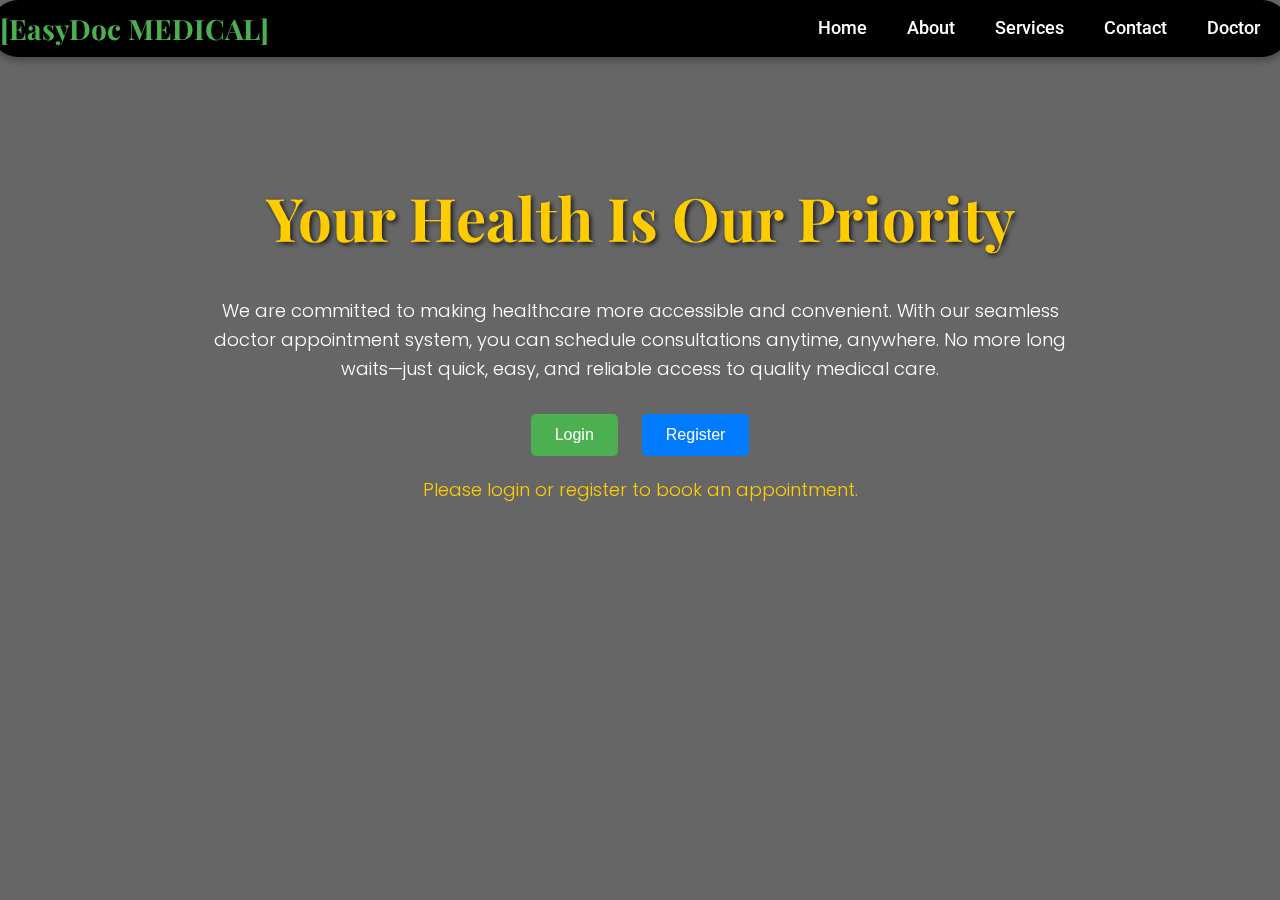
<file: index.html>
<!DOCTYPE html>
<html lang="en">
<head>
    <meta charset="UTF-8">
    <meta name="viewport" content="width=device-width, initial-scale=1.0">
    <title>EasyDoc Medical</title>
    <style>
        @import url('https://fonts.googleapis.com/css2?family=Poppins:wght@300;400;600&family=Playfair+Display:wght@700&family=Roboto:wght@500;700&display=swap');
        
        body {
            margin: 0;
            font-family: 'Poppins', sans-serif;
            overflow: hidden;
        }
        
        .background-slider {
            position: fixed;
            top: 0;
            left: 0;
            width: 100%;
            height: 100vh;
            background-size: cover;
            background-position: center;
            animation: slideshow 15s infinite linear;
        }
        
        @keyframes slideshow {
            0% { background-image: url("1st.png"); }
            25% { background-image: url("2nd.png"); }
            50% { background-image: url("3rd.png"); }
            75% { background-image: url("4th.png"); }
            100% { background-image: url("5th.png"); }
        }
        
        .container {
            position: relative;
            z-index: 1;
            width: 100%;
            height: 100vh;
            display: flex;
            flex-direction: column;
            align-items: center;
            background: rgba(0, 0, 0, 0.6);
            color: white;
        }
        
        header {
            display: flex;
            justify-content: space-between;
            align-items: center;
            width: 100%;
            padding: 10px;
            background: black; /* Fully black background */
            border-radius: 40px;
            box-shadow: 0 4px 8px rgba(0, 0, 0, 0.3);
        }
        
        .logo {
            font-size: 28px;
            font-family: 'Playfair Display', serif;
            font-weight: 700;
            color: #4CAF50;
            text-shadow: 2px 2px 5px rgba(0, 0, 0, 0.8);
        }
        
        nav ul {
            list-style: none;
            display: flex;
            margin: 0;
            padding: 0;
        }
        
        nav ul li {
            margin: 0 20px;
            position: relative;
        }
        
        nav ul li a {
            text-decoration: none;
            font-family: 'Roboto', sans-serif;
            font-size: 18px;
            font-weight: 500;
            color: white;
            transition: color 0.3s, transform 0.3s;
        }
        
        nav ul li a:hover {
            color: #4CAF50;
            transform: scale(1.1);
        }

        nav ul li::after {
            content: "";
            position: absolute;
            width: 0;
            height: 2px;
            background: #4CAF50;
            bottom: -5px;
            left: 50%;
            transition: width 0.3s, left 0.3s;
        }

        nav ul li:hover::after {
            width: 100%;
            left: 0;
        }
        
        .content {
            text-align: center;
            width: 80%;
            max-width: 900px;
            margin-top: 80px;
        }
        
        .content h1 {
            font-size: 60px;
            font-family: 'Playfair Display', serif;
            font-weight: 700;
            color: #ffcc00;
            text-shadow: 2px 2px 5px rgba(0, 0, 0, 0.8);
            animation: glow 1.5s infinite alternate;
        }

        @keyframes glow {
            0% { text-shadow: 2px 2px 5px rgba(0, 0, 0, 0.8), 0 0 10px #ffcc00, 0 0 20px #ffcc00; }
            100% { text-shadow: 2px 2px 5px rgba(0, 0, 0, 0.8), 0 0 20px #ffd700, 0 0 30px #ffd700; }
        }
        
        .content p {
            font-size: 18px;
            font-weight: 300;
            line-height: 1.6;
        }
        
        .buttons {
            margin-top: 20px;
        }
        
        .buttons a button {
            padding: 12px 24px;
            font-size: 16px;
            border: none;
            cursor: pointer;
            border-radius: 5px;
            margin: 10px;
            transition: 0.3s;
        }
        
        .login {
            background-color: #4CAF50;
            color: white;
        }
        
        .register {
            background-color: #007bff;
            color: white;
        }
        
        .login:hover {
            background-color: #388E3C;
        }
        
        .register:hover {
            background-color: #0056b3;
        }

        /* 🔔 Highlighted message styling */
        .highlight-msg {
            color: #ffcc00;
            font-weight: bold;
            font-size: 18px;
            margin-top: 10px;
            animation: pulse 2s infinite;
        }

        @keyframes pulse {
            0% { transform: scale(1); opacity: 1; }
            50% { transform: scale(1.05); opacity: 0.9; }
            100% { transform: scale(1); opacity: 1; }
        }
    </style>
</head>
<body>
    <div class="background-slider"></div>
    <div class="container">
        <header>
            <div class="logo">[EasyDoc MEDICAL]</div>
            <nav>
                <ul>
                    <li><a href="#">Home</a></li>
                    <li><a href="about.html">About</a></li>
                    <li><a href="service.html">Services</a></li>
                    <li><a href="contact.html">Contact</a></li>
                    <li><a href="dashboard.html">Doctor</a></li>
                </ul>
            </nav>
        </header>
        <div class="content">
            <h1>Your Health Is Our Priority</h1>
            <p>We are committed to making healthcare more accessible and convenient. With our seamless doctor appointment system, you can schedule consultations anytime, anywhere. No more long waits—just quick, easy, and reliable access to quality medical care.</p>
            <div class="buttons">
                <a href="login.php"><button class="login">Login</button></a>
                <a href="reg.html"><button class="register">Register</button></a>
            </div>

            <!-- 🔔 Highlighted message -->
            <p class="highlight-msg">Please login or register to book an appointment.</p>
        </div>
    </div>
</body>
</html>
</file>
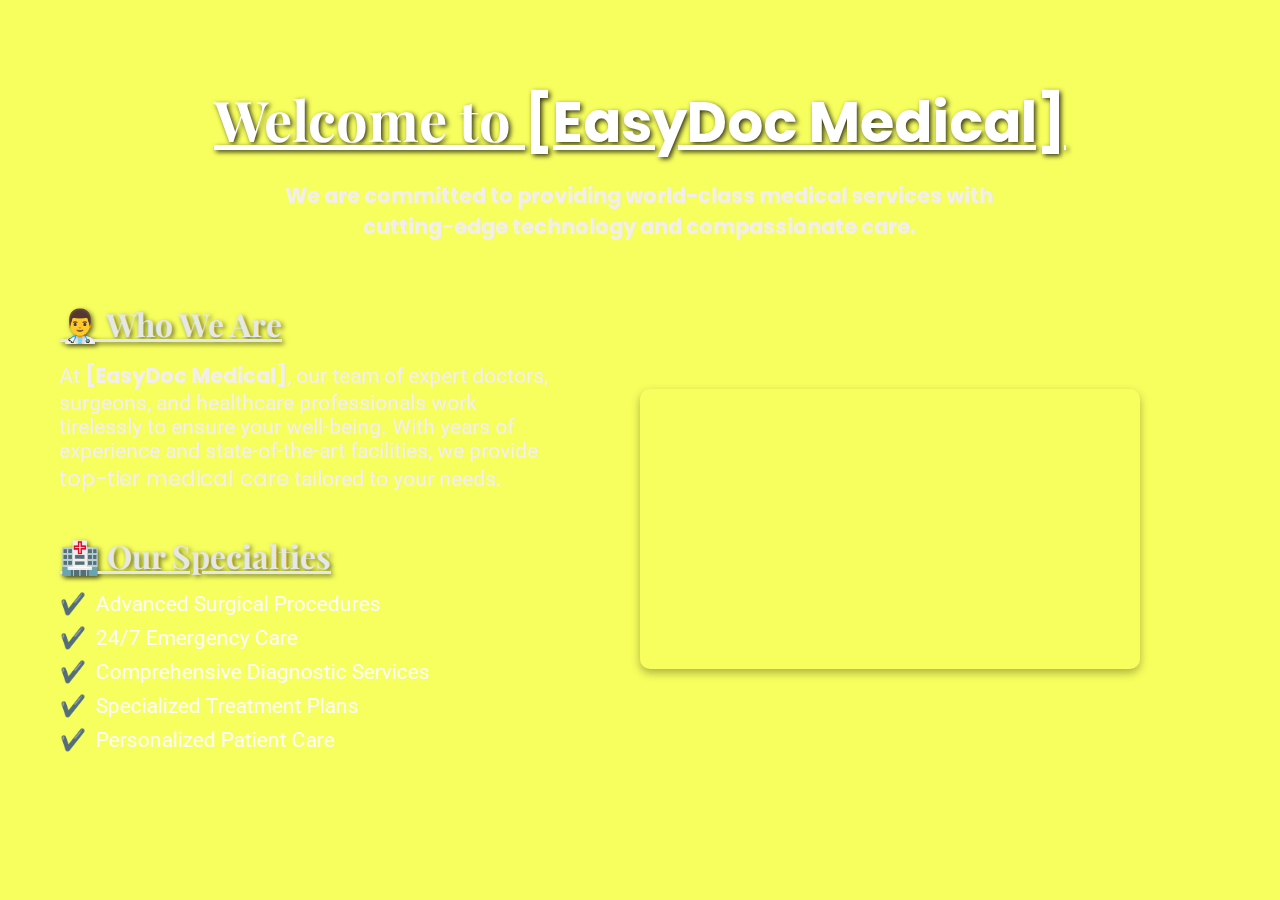
<file: about.html>
<!DOCTYPE html>
<html lang="en">
<head>
    <meta charset="UTF-8">
    <meta name="viewport" content="width=device-width, initial-scale=1.0">
    <title>About Us - EasyDoc Medical</title>
    
    <!-- Google Fonts -->
    <link href="https://fonts.googleapis.com/css2?family=Poppins:wght@300;400;600&family=Playfair+Display:wght@700&family=Roboto:wght@400;500&display=swap" rel="stylesheet">
    
    <style>
        /* General Styles */
        * {
            margin: 0;
            padding: 0;
            box-sizing: border-box;
            font-family: 'Poppins', sans-serif;
        }

        body {
            background: #f7ff5e;
            color: #151514;
        }

        /* Background Slideshow */
        .about-section {
            color: rgb(255, 255, 255);
            padding: 80px 20px;
            text-align: center;
            background-size: cover;
            background-position: center;
            animation: slideshow 20s infinite linear;
        }

        @keyframes slideshow {
            0% { background-image: url('bl1.png'); }
            25% { background-image: url('bl2.png'); }
            50% { background-image: url('bl3.png'); }
            75% { background-image: url('bl5.png'); }
            100% { background-image: url('bl4.png'); }
        }

        .about-section h2 {
            text-decoration: underline;
            font-size: 3.5rem;
            font-family: 'Playfair Display', serif;
            font-weight: 700;
            margin-bottom: 15px;
            color: white;
            animation: pop 2s infinite alternate;
            text-shadow: 2px 2px 5px rgba(0, 0, 0, 0.8);
        }

        @keyframes pop {
            0% {
                transform: scale(1);
                text-shadow: 2px 2px 5px rgba(0, 0, 0, 0.8), 0 0 10px #ffffff, 0 0 20px #ffffff;
            }
            100% {
                transform: scale(1.1);
                text-shadow: 2px 2px 5px rgba(0, 0, 0, 0.8), 0 0 20px #ffcc00, 0 0 30px #ffffff;
            }
        }

        .about-section p {
            font-size: 1.3rem;
            font-family: 'Roboto', sans-serif;
            font-weight: 400;
            max-width: 800px;
            margin: 0 auto 40px;
            color: rgb(243, 238, 238);
        }

        .container {
            max-width: 1200px;
            margin: auto;
            padding: 20px;
            display: flex;
            flex-wrap: wrap;
            justify-content: space-between;
            align-items: center;
        }

        .about-text {
            flex: 1;
            max-width: 500px;
            text-align: left;
        }

        .about-text h3 {
            text-decoration: underline;
            font-size: 2rem;
            font-family: 'Playfair Display', serif;
            font-weight: 700;
            margin-bottom: 15px;
            color: rgb(230, 232, 229);
            animation: pop 2s infinite alternate;
            text-shadow: 2px 2px 5px rgba(0, 0, 0, 0.6);
        }

        @keyframes pop {
            0% {
                transform: scale(1);
                text-shadow: 2px 2px 5px rgba(0, 0, 0, 0.6), 0 0 10px #ffffff, 0 0 20px #ffffff;
            }
            100% {
                transform: scale(1.1);
                text-shadow: 2px 2px 5px rgba(0, 0, 0, 0.6), 0 0 20px #ffd700, 0 0 30px #ffffff;
            }
        }

        .about-text ul {
            list-style: none;
            padding: 0;
        }

        .about-text ul li {
            font-size: 1.3rem;
            font-family: 'Roboto', sans-serif;
            margin: 10px 0;
            display: flex;
            align-items: center;
            color: rgb(251, 252, 251);
        }

        .about-text ul li::before {
            content: "✔️";
            margin-right: 10px;
            font-size: 1.3rem;
            color: #e8ff66;
        }

        /* Video Section */
        .video-container {
            flex: 1;
            text-align: center;
        }

        .video-container iframe {
            width: 100%;
            max-width: 500px;
            height: 280px;
            border-radius: 10px;
            box-shadow: 0px 4px 10px rgba(0, 0, 0, 0.3);
        }

        /* Why Choose Us */
        .why-choose {
            text-align: center;
            padding: 60px 20px;
            background: #eceaeb;
        }

        .why-choose h3 {
            font-size: 3rem;
            margin-bottom: 15px;
            color: white;
            animation: pop 2s infinite alternate;
            text-shadow: 2px 2px 5px rgba(0, 0, 0, 0.8);
        }

        .why-choose p {
            font-size: 1.4rem;
            font-family: 'Roboto', sans-serif;
            max-width: 800px;
            margin: 0 auto 40px;
            color: rgb(226, 30, 30);
        }

        /* Stats Section */
        .stats {
            display: flex;
            justify-content: center;
            gap: 30px;
            margin-top: 30px;
        }

        .stat-box {
            background: linear-gradient(135deg, #1e3c72, #2a5298);
            color: rgb(194, 222, 67);
            padding: 20px;
            border-radius: 10px;
            text-align: center;
            width: 200px;
            transition: transform 0.3s ease-in-out;
            box-shadow: 0px 4px 10px rgba(0, 0, 0, 0.3);
        }

        .stat-box:hover {
            transform: scale(1.1);
        }

        .stat-box h2 {
            font-size: 2.5rem;
            font-weight: bold;
        }

        .stat-box p {
            font-size: 1.2rem;
            color: rgb(231, 23, 23);
        }

        /* Responsive Design */
        @media (max-width: 768px) {
            .container {
                flex-direction: column;
                text-align: center;
            }

            .about-text {
                text-align: center;
                max-width: 100%;
            }

            .stats {
                flex-direction: column;
                gap: 20px;
            }

            .stat-box {
                width: 80%;
                margin: 0 auto;
            }
        }
    </style>
</head>
<body>

    <!-- About Section -->
    <section class="about-section">
        <h2>Welcome to <span class="highlight">[EasyDoc Medical]</span></h2>
        <p><b>We are committed to providing world-class medical services with cutting-edge technology and compassionate care.</b></p>

        <div class="container">
            <div class="about-text">
                <h3>👨‍⚕️ Who We Are</h3>
                <p>
                    At <strong>[EasyDoc Medical]</strong>, our team of expert doctors, surgeons, and healthcare professionals work tirelessly to ensure your well-being.
                    With years of experience and state-of-the-art facilities, we provide <span class="highlight">top-tier medical care</span> tailored to your needs.
                </p>
                
                <h3>🏥 Our Specialties</h3>
                <ul>
                    <li>Advanced Surgical Procedures</li>
                    <li>24/7 Emergency Care</li>
                    <li>Comprehensive Diagnostic Services</li>
                    <li>Specialized Treatment Plans</li>
                    <li>Personalized Patient Care</li>
                </ul>
            </div>

            <div class="video-container">
                <iframe src="https://www.youtube.com/embed/cDDWvj_q-o8" 
                    title="Doctor Services & Patient Care" 
                    frameborder="0" allowfullscreen>
                </iframe>
            </div>
        </div>
    </section>
</body>
</html>
</file>
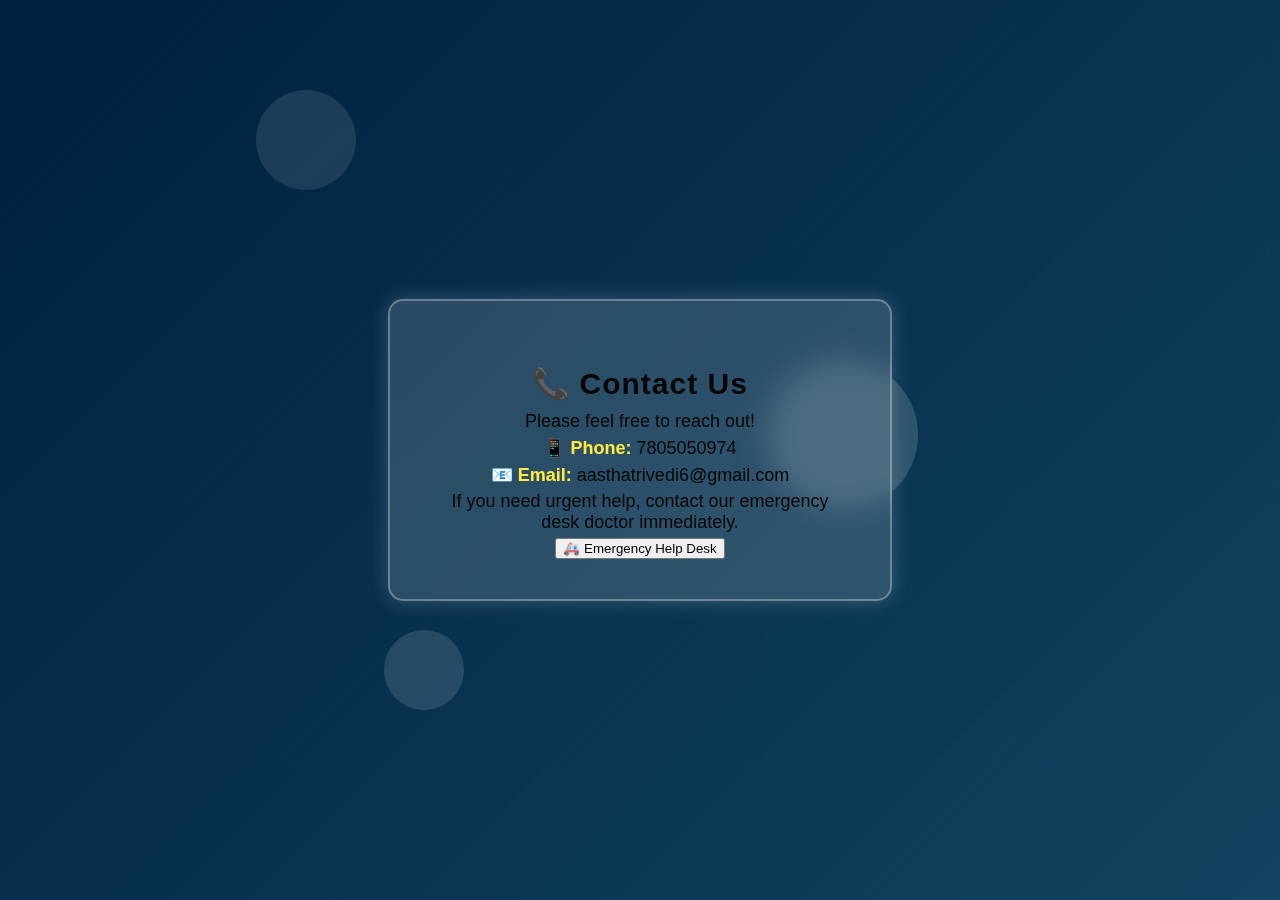
<file: contact.html>
<!DOCTYPE html>
<html lang="en">
<head>
    <meta charset="UTF-8">
    <meta name="viewport" content="width=device-width, initial-scale=1.0">
    <title>Contact Us - Emergency Help</title>
    <style>
        /* Background Animation */
        @keyframes gradientMove {
            0% { background-position: 0% 50%; }
            50% { background-position: 100% 50%; }
            100% { background-position: 0% 50%; }
        }

        body {
            margin: 0;
            padding: 0;
            font-family: 'Poppins', sans-serif;
            height: 100vh;
            display: flex;
            justify-content: center;
            align-items: center;
            background: linear-gradient(135deg, #001f3f, #308da0);
            background-size: 300% 300%;
            animation: gradientMove 8s ease infinite;
            position: relative;
            overflow: hidden;
        }

        /* Floating Circles */
        .circle {
            position: absolute;
            border-radius: 50%;
            opacity: 0.5;
            animation: moveUpDown 6s infinite alternate ease-in-out;
        }

        .circle:nth-child(1) {
            width: 100px;
            height: 100px;
            background: rgba(255, 255, 255, 0.2);
            top: 10%;
            left: 20%;
            animation-duration: 7s;
        }

        .circle:nth-child(2) {
            width: 150px;
            height: 150px;
            background: rgba(255, 255, 255, 0.3);
            top: 40%;
            left: 60%;
            animation-duration: 5s;
        }

        .circle:nth-child(3) {
            width: 80px;
            height: 80px;
            background: rgba(255, 255, 255, 0.25);
            top: 70%;
            left: 30%;
            animation-duration: 8s;
        }

        @keyframes moveUpDown {
            0% { transform: translateY(0px); }
            100% { transform: translateY(-20px); }
        }

        /* Contact Card with Glassmorphism */
        .contact-container {
            background: rgba(255, 255, 255, 0.15);
            backdrop-filter: blur(15px);
            padding: 40px;
            border-radius: 15px;
            text-align: center;
            color: rgb(6, 6, 6);
            width: 420px;
            box-shadow: 0px 0px 20px rgba(255, 255, 255, 0.2);
            animation: fadeIn 1.5s ease-in-out;
            border: 2px solid rgba(255, 255, 255, 0.3);
            z-index: 2;
        }

        @keyframes fadeIn {
            from { opacity: 0; transform: translateY(-30px); }
            to { opacity: 1; transform: translateY(0); }
        }

        h2 {
            font-size: 30px;
            margin-bottom: 10px;
            letter-spacing: 1px;
        }

        p {
            font-size: 18px;
            margin: 5px 0;
        }

        .highlight {
            font-weight: bold;
            color: #ffeb3b;
        }

        /* Emergency Help Button with Pulse Effect */
        .emergency-btn {
            display: inline-block;
            margin-top: 15px;
            padding: 14px 24px;
            font-size: 20px;
            font-weight: bold;
            color: rgb(204, 23, 23);
            background: red;
            border: none;
            border-radius: 70px;
            cursor: pointer;
            box-shadow: 0px 0px 20px rgba(255, 0, 0, 0.8);
            transition: transform 0.3s ease, background 0.3s ease;
            animation: pulse 1.5s infinite;
        }

        .emergency-btn:hover {
            background: darkred;
            transform: scale(1.1);
            box-shadow: 0px 0px 25px rgba(255, 0, 0, 1);
        }

        @keyframes pulse {
            0% { transform: scale(1); box-shadow: 0px 0px 15px rgba(255, 0, 0, 0.8); }
            50% { transform: scale(1.05); box-shadow: 0px 0px 25px rgba(255, 0, 0, 1); }
            100% { transform: scale(1); box-shadow: 0px 0px 15px rgba(255, 0, 0, 0.8); }
        }

        /* ECG Line Animation */
        .ecg-container {
            position: absolute;
            top: 80%;
            left: 50%;
            transform: translateX(-50%);
            width: 100%;
            height: 100px;
            overflow: hidden;
            z-index: 1;
        }

        .ecg-line {
            width: 100%;
            height: 100px;
            background: url('https://upload.wikimedia.org/wikipedia/commons/4/45/ECG_animated.gif') repeat-x;
            background-size: contain;
            animation: ecgMove 2s linear infinite;
            opacity: 0.7;
        }

        @keyframes ecgMove {
            from { background-position: 100% 0; }
            to { background-position: 0 0; }
        }

    </style>
</head>
<body>

    <!-- Floating Animated Circles -->
    <div class="circle"></div>
    <div class="circle"></div>
    <div class="circle"></div>

    <!-- ECG Wave Animation -->
    <div class="ecg-container">
        <div class="ecg-line"></div>
    </div>

    <!-- Contact Information Box -->
    <div class="contact-container">
        <h2>📞 Contact Us</h2>
        <p>Please feel free to reach out!</p>
        <p><span class="highlight">📱 Phone:</span> 7805050974</p>
        <p><span class="highlight">📧 Email:</span> aasthatrivedi6@gmail.com</p>
        <p>If you need urgent help, contact our emergency desk doctor immediately.</p>

        <!-- Emergency Help Desk Button -->
        <a href="emergency.html">
            <button class="book-btn">🚑 Emergency Help Desk</button>
        </a>
    </div>

</body>
</html>
</file>
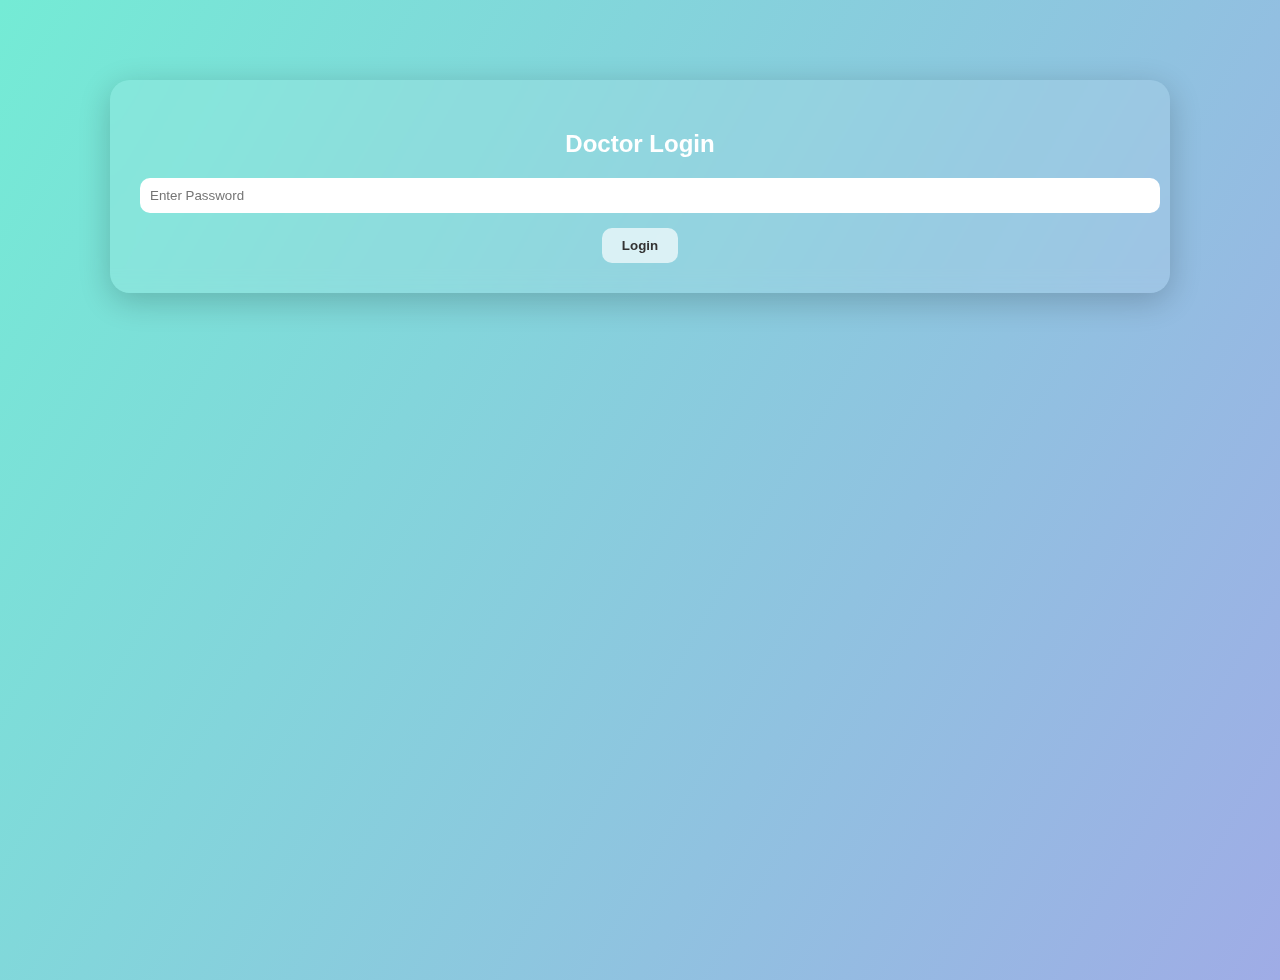
<file: dashboard.html>
<!DOCTYPE html>
<html lang="en">
<head>
  <meta charset="UTF-8" />
  <meta name="viewport" content="width=device-width, initial-scale=1.0"/>
  <title>Doctor Dashboard</title>
  <style>
    body {
      margin: 0;
      font-family: 'Segoe UI', sans-serif;
      background: linear-gradient(120deg, #74ebd5, #9face6);
      height: 100vh;
      overflow: hidden;
      position: relative;
    }

    .bubbles {
      position: absolute;
      width: 100%;
      height: 100%;
      overflow: hidden;
      top: 0;
      left: 0;
    }

    .bubble {
      position: absolute;
      bottom: -150px;
      width: 40px;
      height: 40px;
      background: rgba(255, 255, 255, 0.2);
      border-radius: 50%;
      animation: float 20s infinite;
    }

    .bubble:nth-child(1) { left: 10%; animation-duration: 10s; }
    .bubble:nth-child(2) { left: 20%; animation-duration: 12s; }
    .bubble:nth-child(3) { left: 25%; animation-duration: 14s; }
    .bubble:nth-child(4) { left: 40%; animation-duration: 11s; }
    .bubble:nth-child(5) { left: 70%; animation-duration: 13s; }

    @keyframes float {
      0% { transform: translateY(0) scale(1); opacity: 0.5; }
      100% { transform: translateY(-1000px) scale(0.5); opacity: 0; }
    }

    .container {
      position: relative;
      z-index: 1;
      width: 90%;
      max-width: 1000px;
      margin: 80px auto;
      background: rgba(255, 255, 255, 0.1);
      padding: 30px;
      border-radius: 20px;
      box-shadow: 0 8px 32px rgba(0, 0, 0, 0.2);
      backdrop-filter: blur(10px);
      color: #fff;
      text-align: center;
    }

    .container h2 {
      margin-bottom: 20px;
    }

    input[type="password"] {
      padding: 10px;
      border-radius: 10px;
      border: none;
      margin-bottom: 15px;
      width: 100%;
    }

    button {
      padding: 10px 20px;
      background-color: #ffffffaa;
      border: none;
      border-radius: 10px;
      cursor: pointer;
      color: #333;
      font-weight: bold;
    }

    .dashboard {
      display: none;
      flex-direction: column;
      align-items: center;
      gap: 20px;
    }

    .cards {
      display: grid;
      grid-template-columns: repeat(auto-fit, minmax(250px, 1fr));
      gap: 20px;
      margin-top: 20px;
    }

    .card {
      background-color: #ffffffaa;
      color: #333;
      padding: 20px;
      border-radius: 15px;
      text-align: center;
    }

    a.excel-link {
      text-decoration: none;
      color: #0077ff;
      font-weight: bold;
    }

    .logout-btn {
      margin-top: 20px;
    }
  </style>
</head>
<body>

  <div class="bubbles">
    <div class="bubble"></div>
    <div class="bubble"></div>
    <div class="bubble"></div>
    <div class="bubble"></div>
    <div class="bubble"></div>
  </div>

  <div class="container" id="login-box">
    <h2>Doctor Login</h2>
    <input type="password" id="password" placeholder="Enter Password"/>
    <br/>
    <button onclick="checkLogin()">Login</button>
  </div>

  <div class="container dashboard" id="dashboard">
    <h2>Doctor Dashboard</h2>
    
    <div class="cards">
      <!-- Cardiologist -->
      <div class="card">
        <h3>🫀 Cardiologist</h3>
        <a class="excel-link" href="https://docs.google.com/spreadsheets/d/1V8cGBCWTVBZZxW5nN1KXlGiE8D2T_k-qIXV71GPjx9s/edit?resourcekey=&gid=672235921#gid=672235921" target="_blank">View Excel Sheet</a>
      </div>

      <!-- Gynaecologist -->
      <div class="card">
        <h3>🧬 Gynaecologist</h3>
        <a class="excel-link" href="https://docs.google.com/spreadsheets/d/1S7cOwdlbKmQe9Xrj5GC3_ExYPQYxsc87gAAIr3MLwLs/edit?resourcekey=&gid=300794389#gid=300794389" target="_blank">View Excel Sheet</a>
      </div>

      <!-- Ophthalmologist -->
      <div class="card">
        <h3>👁️ Ophthalmologist</h3>
        <a class="excel-link" href="https://docs.google.com/spreadsheets/d/1fJBYp8bT7kRWLK1gUHNrLwCLV0NNpUY4hXGE64JcnOA/edit?resourcekey=&gid=1386496031#gid=1386496031" target="_blank">View Excel Sheet</a>
      </div>

      <!-- Surgeon -->
      <div class="card">
        <h3>🛠️ Surgeon</h3>
        <a class="excel-link" href="https://docs.google.com/spreadsheets/d/1zGsDar-J29CQF6aCEFPfa7wweFeooFK5vVPXPzeS5XI/edit?resourcekey=&gid=825760073#gid=825760073" target="_blank">View Excel Sheet</a>
      </div>
    </div>

    <button class="logout-btn" onclick="logout()">Logout</button>
  </div>

  <script>
    const correctPassword = "doctor123"; // You can change this password

    function checkLogin() {
      const input = document.getElementById("password").value;
      if (input === correctPassword) {
        document.getElementById("login-box").style.display = "none";
        document.getElementById("dashboard").style.display = "flex";
      } else {
        alert("Incorrect password!");
      }
    }

    function logout() {
      document.getElementById("dashboard").style.display = "none";
      document.getElementById("login-box").style.display = "block";
      document.getElementById("password").value = "";
    }
  </script>

</body>
</html>
</file>
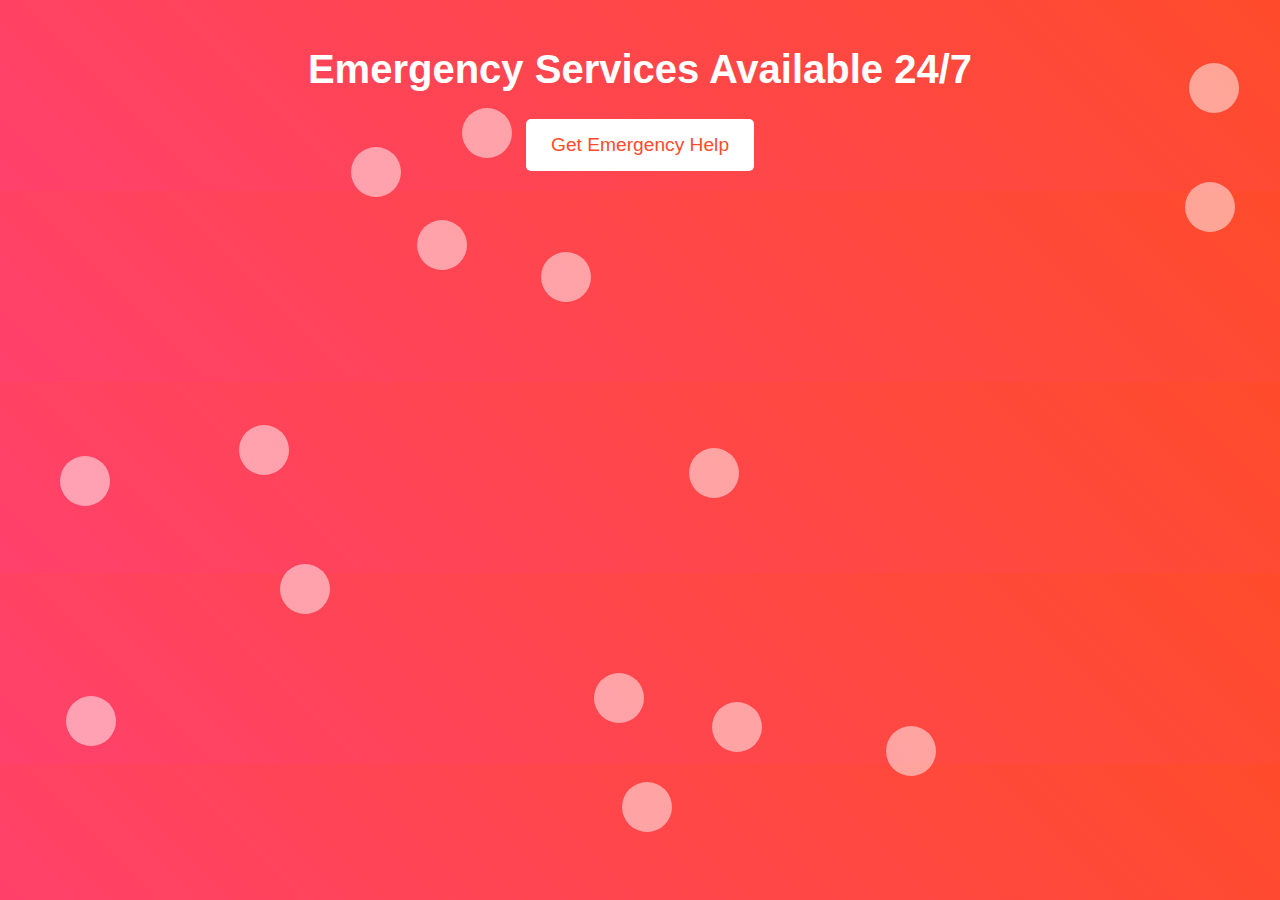
<file: emergency.html>
<!DOCTYPE html>
<html lang="en">
<head>
    <meta charset="UTF-8">
    <meta name="viewport" content="width=device-width, initial-scale=1.0">
    <title>Emergency Help</title>
    <style>
        body {
            margin: 0;
            padding: 0;
            font-family: Arial, sans-serif;
            text-align: center;
            background: linear-gradient(45deg, #ff416c, #ff4b2b);
            color: white;
            overflow: hidden;
        }
        .container {
            padding: 20px;
        }
        h1 {
            font-size: 2.5em;
            animation: fadeIn 2s ease-in-out;
        }
        .btn {
            background: #fff;
            color: #ff4b2b;
            padding: 15px 25px;
            font-size: 1.2em;
            border: none;
            border-radius: 5px;
            cursor: pointer;
            transition: 0.3s;
        }
        .btn:hover {
            background: #ffcccb;
        }
        .emergency-info {
            display: none;
            margin-top: 20px;
            font-size: 1.5em;
            background: rgba(255, 255, 255, 0.2);
            padding: 20px;
            border-radius: 10px;
        }
        .floating {
            position: absolute;
            width: 50px;
            height: 50px;
            background: rgba(255, 255, 255, 0.5);
            border-radius: 50%;
            animation: floatAnimation 5s infinite ease-in-out;
        }
        @keyframes fadeIn {
            from { opacity: 0; }
            to { opacity: 1; }
        }
        @keyframes floatAnimation {
            0% { transform: translateY(0); }
            50% { transform: translateY(-20px); }
            100% { transform: translateY(0); }
        }
    </style>
</head>
<body>
    <div class="container">
        <h1>Emergency Services Available 24/7</h1>
        <button class="btn" onclick="showEmergencyInfo()">Get Emergency Help</button>
        <div class="emergency-info" id="emergencyInfo">
            <p><strong>Emergency Numbers:</strong></p>
            <p>🚑 Ambulance: 102</p>
            <p>🚓 Police: 100</p>
            <p>🔥 Fire: 101</p>
            <p><strong>Available 24/7 Doctors:</strong></p>
            <p>👨‍⚕️ Dr. A Sharma - +91 98765 43210</p>
            <p>👩‍⚕️ Dr. B Mehta - +91 87654 32109</p>
            <p>👨‍⚕️ Dr. C Nair - +91 76543 21098</p>
        </div>
    </div>

    <script>
        function showEmergencyInfo() {
            document.getElementById('emergencyInfo').style.display = 'block';
        }

        function createFloatingElement() {
            let elem = document.createElement("div");
            elem.classList.add("floating");
            document.body.appendChild(elem);
            elem.style.top = Math.random() * window.innerHeight + "px";
            elem.style.left = Math.random() * window.innerWidth + "px";
            elem.style.animationDuration = (Math.random() * 3 + 3) + "s";
        }
        for (let i = 0; i < 15; i++) {
            createFloatingElement();
        }
    </script>
</body>
</html>
</file>
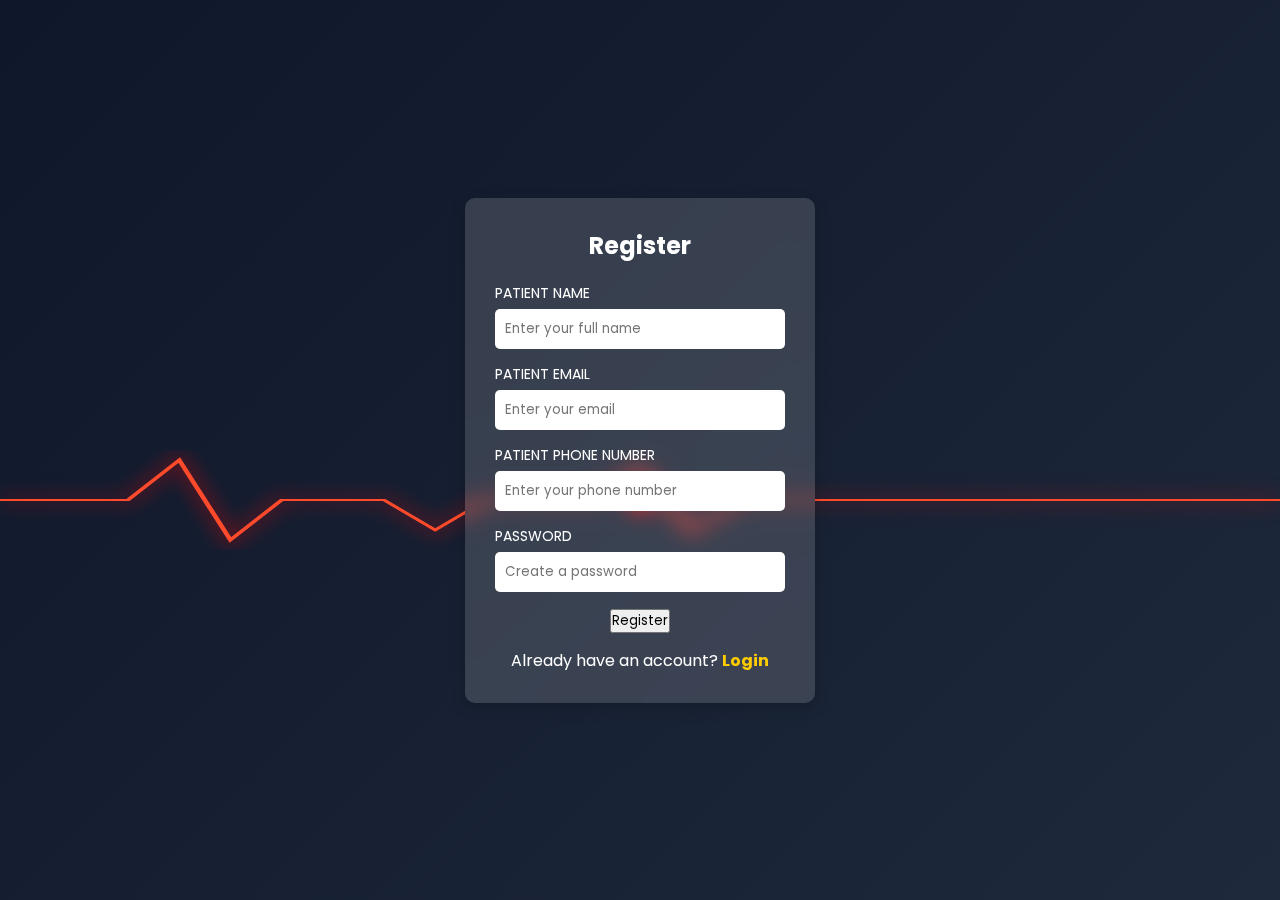
<file: reg.html>
<!DOCTYPE html>
<html lang="en">
<head>
    <meta charset="UTF-8">
    <meta name="viewport" content="width=device-width, initial-scale=1.0">
    <title>Doctor Appointment Registration</title>
    <link rel="stylesheet" href="reg style.css">
</head>
<body>
    <div class="background">
        <svg class="ecg-wave" viewBox="0 0 500 100" preserveAspectRatio="none">
            <path d="M0,50 L50,50 L70,10 L90,90 L110,50 L150,50 L170,80 L190,50 L230,50 L250,20 L270,80 L290,50 L500,50" />
        </svg>
        <div class="pulse"></div>
    </div>

    <div class="container">
        <div class="register-box">
            <h2>Register</h2>
            <form action="register.php" method="POST">
                <div class="input-group">
                    <label for="fullname">PATIENT NAME</label>
                    <input type="text" id="fullname" name="fullname" placeholder="Enter your full name" required>
                </div>
                <div class="input-group">
                    <label for="email">PATIENT EMAIL</label>
                    <input type="email" id="email" name="email" placeholder="Enter your email" required>
                </div>
                <div class="input-group">
                    <label for="phone"> PATIENT PHONE NUMBER</label>
                    <input type="tel" id="phone" name="phone" placeholder="Enter your phone number" required>
                </div>
                <div class="input-group">
                    <label for="password">PASSWORD</label>
                    <input type="password" id="password" name="password" placeholder="Create a password" required>
                </div>
            
                <button type="submit">Register</button>
                <p class="login-link">Already have an account? <a href="login.php">Login</a></p>
            </form>
        </div>
    </div>
</body>
</html>
</file>
<file: reg style.css>
/* Import Google Font */
@import url('https://fonts.googleapis.com/css2?family=Poppins:wght@300;400;600&display=swap');

* {
    margin: 0;
    padding: 0;
    box-sizing: border-box;
    font-family: 'Poppins', sans-serif;
}

body {
    display: flex;
    justify-content: center;
    align-items: center;
    height: 100vh;
    overflow: hidden;
    background: linear-gradient(135deg, #0f172a, #1e293b);
    position: relative;
}

/* Background ECG Heartbeat Animation */
.background {
    position: absolute;
    top: 50%;
    left: 0;
    width: 100%;
    height: 100px;
    overflow: hidden;
}

.ecg-wave {
    width: 100%;
    height: 100px;
    stroke: #ff4b2b;
    stroke-width: 2;
    fill: none;
    animation: heartbeat 4s infinite linear;
    filter: drop-shadow(0px 0px 10px red);
}

@keyframes heartbeat {
    0% {
        transform: translateX(100%);
    }
    100% {
        transform: translateX(-100%);
    }
}

/* Glowing Pulse Effect */
.pulse {
    position: absolute;
    width: 20px;
    height: 20px;
    background: red;
    border-radius: 50%;
    top: 50%;
    left: 50%;
    transform: translate(-50%, -50%);
    box-shadow: 0 0 20px rgba(255, 0, 0, 0.8);
    animation: pulseAnimation 1.5s infinite;
}

@keyframes pulseAnimation {
    0% {
        transform: translate(-50%, -50%) scale(1);
        opacity: 1;
    }
    50% {
        transform: translate(-50%, -50%) scale(1.5);
        opacity: 0.5;
    }
    100% {
        transform: translate(-50%, -50%) scale(1);
        opacity: 1;
    }
}

/* Registration Box */
.container {
    position: relative;
    background: rgba(255, 255, 255, 0.15);
    backdrop-filter: blur(10px);
    padding: 30px;
    border-radius: 10px;
    box-shadow: 0px 4px 15px rgba(0, 0, 0, 0.2);
    width: 350px;
    text-align: center;
    color: white;
}

h2 {
    margin-bottom: 20px;
    color: #fff;
}

.input-group {
    margin-bottom: 15px;
    text-align: left;
}

.input-group label {
    display: block;
    color: #fff;
    font-size: 14px;
}

.input-group input {
    width: 100%;
    padding: 10px;
    margin-top: 5px;
    border: none;
    border-radius: 5px;
    outline: none;
}

.btn {
    width: 100%;
    padding: 10px;
    background: #ff416c;
    border: none;
    border-radius: 5px;
    color: white;
    font-size: 16px;
    cursor: pointer;
    transition: 0.3s;
}

.btn:hover {
    background: #ff4b2b;
}

.login-link {
    margin-top: 15px;
    color: white;
}

.login-link a {
    color: #ffcc00;
    text-decoration: none;
    font-weight: bold;
}

.login-link a:hover {
    text-decoration: underline;
}
</file>
